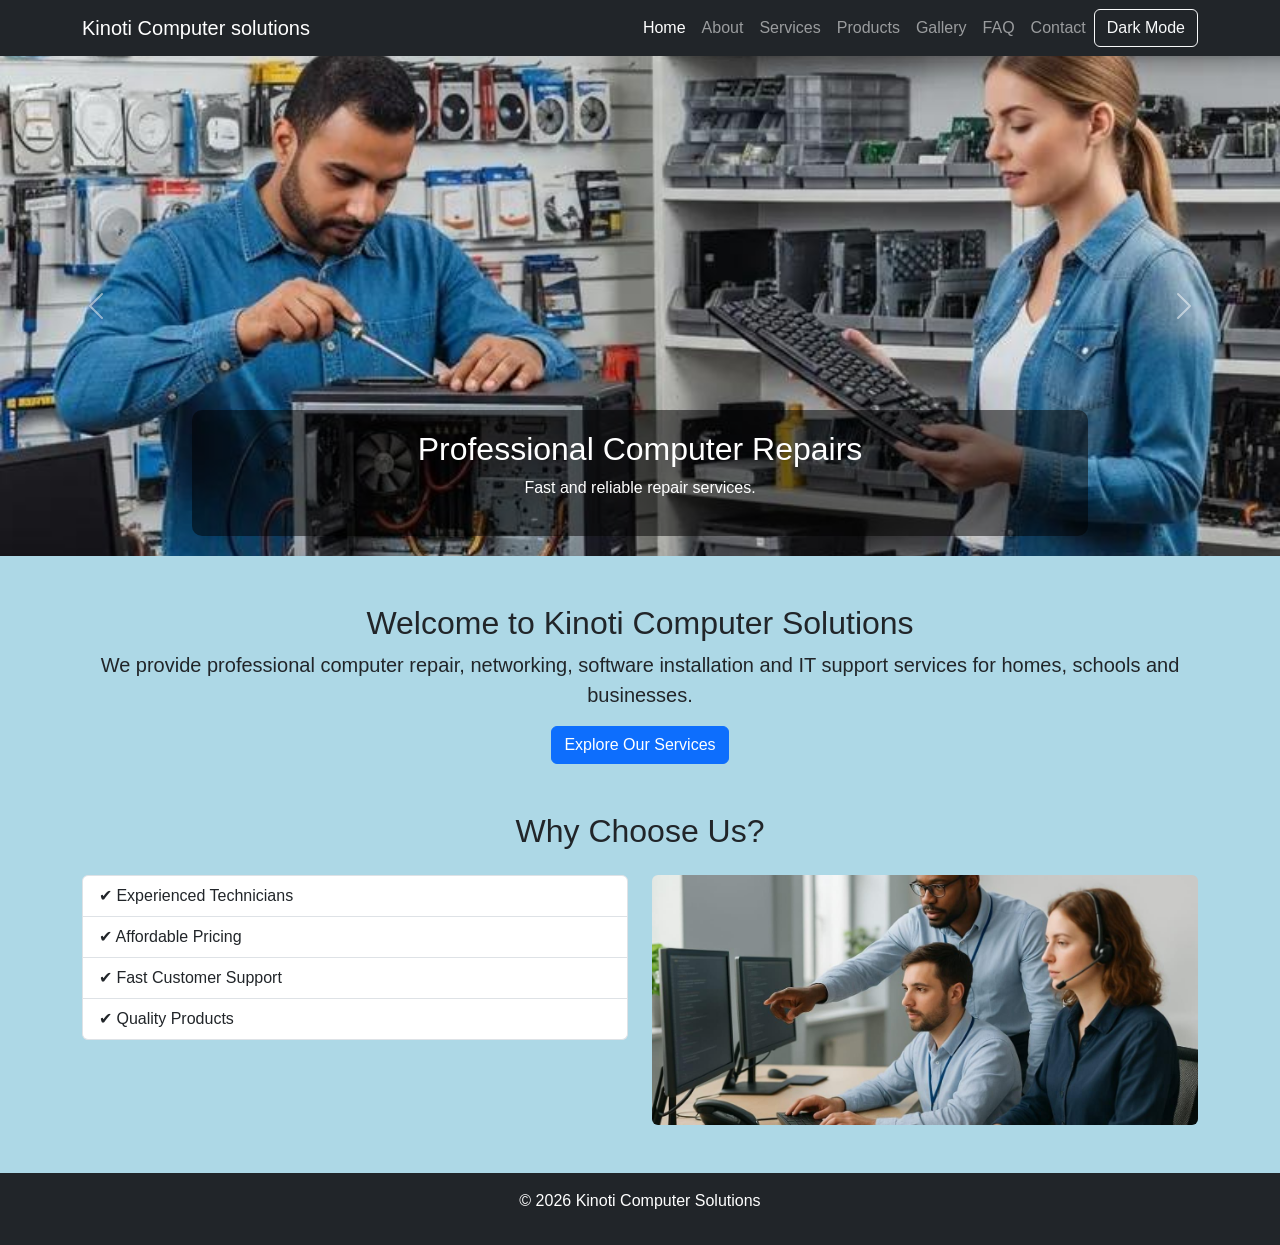
<file: index.html>
<!doctype html>
<html>
  <head>
    <title>Kinoti Computer Solutions</title>
    <link
      href="https://cdn.jsdelivr.net/npm/bootstrap@5.3.3/dist/css/bootstrap.min.css"
      rel="stylesheet"
    />

    <link rel="stylesheet" href="style.css" />
  </head>
  <body>
    <nav class="navbar navbar-expand-lg navbar-dark bg-dark">
      <div class="container">
        <a class="navbar-brand" href="index.html">
          Kinoti Computer solutions
        </a>

        <button
          class="navbar-toggler"
          type="button"
          data-bs-toggle="collapse"
          data-bs-target="#navbarNav"
        >
          <span class="navbar-toggler-icon"></span>
        </button>

        <div class="collapse navbar-collapse" id="navbarNav">
          <ul class="navbar-nav ms-auto">
            <li class="nav-item">
              <a class="nav-link active" href="index.html">Home</a>
            </li>

            <li class="nav-item">
              <a class="nav-link" href="about.html"> About </a>
            </li>

            <li class="nav-item">
              <a class="nav-link" href="services.html"> Services </a>
            </li>

            <li class="nav-item">
              <a class="nav-link" href="products.html"> Products </a>
            </li>

            <li class="nav-item">
              <a class="nav-link" href="gallery.html"> Gallery </a>
            </li>

            <li class="nav-item">
              <a class="nav-link" href="faq.html"> FAQ </a>
            </li>

            <li class="nav-item">
              <a class="nav-link" href="contact.html"> Contact </a>
            </li>
          </ul>

          <button class="btn btn-outline-light" onclick="toggleDarkMode()">
            Dark Mode
          </button>
        </div>
      </div>
    </nav>

    <!--bootstrap carousel-->
    <div id="homeCarousel" class="carousel slide" data-bs-ride="carousel">
      <div class="carousel-inner">
        <div class="carousel-item active">
          <img
            src="images/slide1.jpg"
            class="d-block w-100"
            alt="Computer Repair"
          />

          <div class="carousel-caption d-none d-md-block">
            <h2>Professional Computer Repairs</h2>

            <p>Fast and reliable repair services.</p>
          </div>
        </div>

        <div class="carousel-item">
          <img src="images/slide2.jpg" class="d-block w-100" alt="Networking" />

          <div class="carousel-caption d-none d-md-block">
            <h2>Networking Solutions</h2>

            <p>Connecting homes and businesses.</p>
          </div>
        </div>

        <div class="carousel-item">
          <img src="images/slide3.jpg" class="d-block w-100" alt="IT Support" />

          <div class="carousel-caption d-none d-md-block">
            <h2>Reliable IT Support</h2>

            <p>Your technology partner.</p>
          </div>
        </div>
      </div>

      <button
        class="carousel-control-prev"
        type="button"
        data-bs-target="#homeCarousel"
        data-bs-slide="prev"
      >
        <span class="carousel-control-prev-icon"></span>
      </button>

      <button
        class="carousel-control-next"
        type="button"
        data-bs-target="#homeCarousel"
        data-bs-slide="next"
      >
        <span class="carousel-control-next-icon"></span>
      </button>
    </div>

    <!--welcome messag-->
    <section class="container text-center my-5">
      <h2>Welcome to Kinoti Computer Solutions</h2>

      <p class="lead">
        We provide professional computer repair, networking, software
        installation and IT support services for homes, schools and businesses.
      </p>

      <a href="services.html" class="btn btn-primary"> Explore Our Services </a>
    </section>

    <!--preference-->
    <section class="container my-5">
      <h2 class="text-center mb-4">Why Choose Us?</h2>

      <div class="row">
        <div class="col-md-6">
          <ul class="list-group">
            <li class="list-group-item">✔ Experienced Technicians</li>

            <li class="list-group-item">✔ Affordable Pricing</li>

            <li class="list-group-item">✔ Fast Customer Support</li>

            <li class="list-group-item">✔ Quality Products</li>
          </ul>
        </div>

        <div class="col-md-6">
          <img src="images/team.jpg" class="img-fluid rounded" alt="Our Team" />
        </div>
      </div>
    </section>

    <footer class="bg-dark text-white text-center p-3 mt-5">
      <p>&copy 2026 Kinoti Computer Solutions</p>
    </footer>

    <script src="https://cdn.jsdelivr.net/npm/bootstrap@5.3.3/dist/js/bootstrap.bundle.min.js"></script>
    <script src="script.js"></script>
  </body>
</html>
</file>
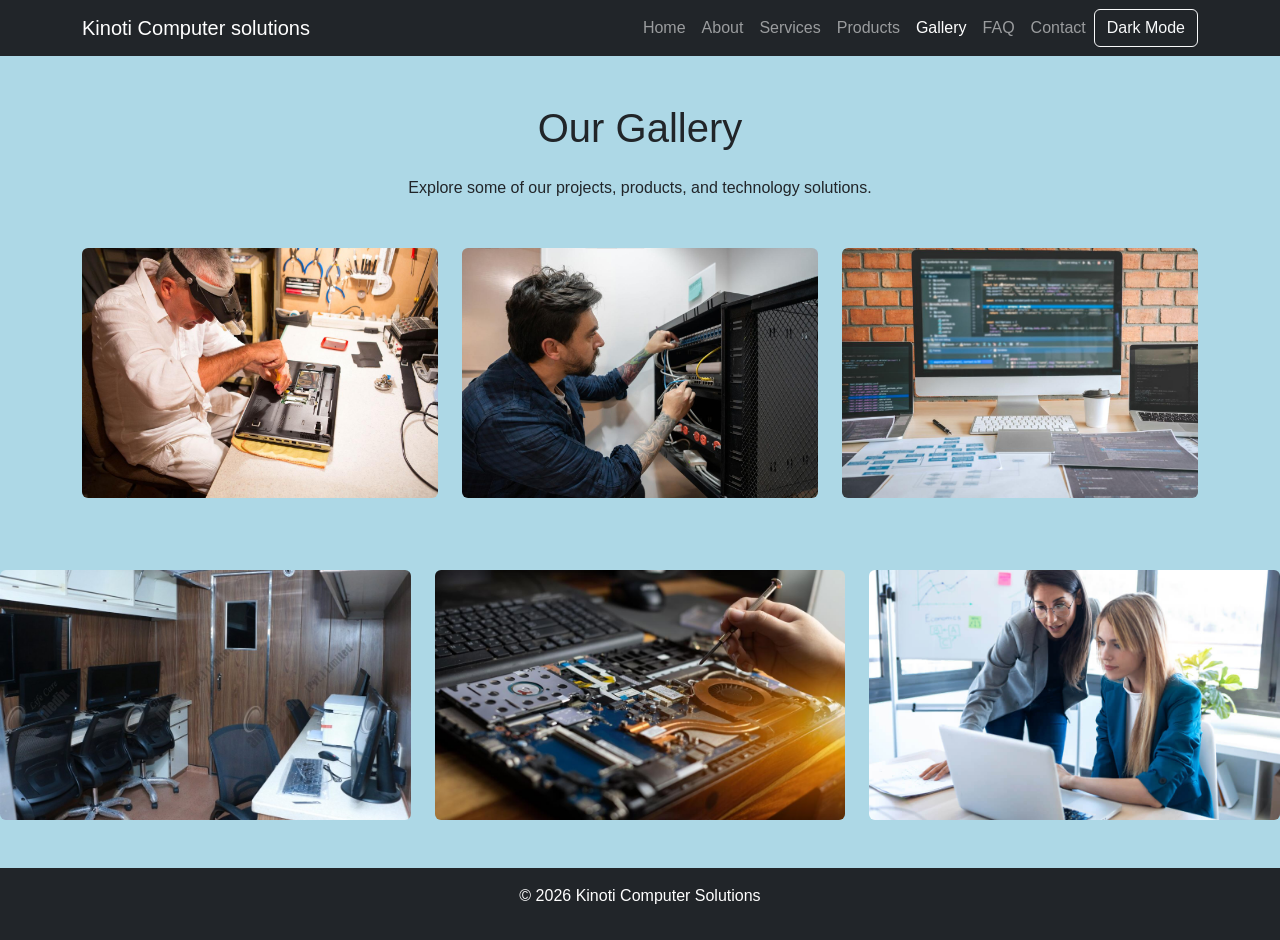
<file: gallery.html>
<!doctype html>
<html lang="en">
  <head>
    <title>gallery</title>
    <link
      href="https://cdn.jsdelivr.net/npm/bootstrap@5.3.3/dist/css/bootstrap.min.css"
      rel="stylesheet"
    />
    <link href="style.css" rel="stylesheet" />
  </head>
  <body>
    <nav class="navbar navbar-expand-lg navbar-dark bg-dark">
      <div class="container">
        <a class="navbar-brand" href="index.html">
          Kinoti Computer solutions
        </a>

        <button
          class="navbar-toggler"
          type="button"
          data-bs-toggle="collapse"
          data-bs-target="#navbarNav"
        >
          <span class="navbar-toggler-icon"></span>
        </button>

        <div class="collapse navbar-collapse" id="navbarNav">
          <ul class="navbar-nav ms-auto">
            <li class="nav-item">
              <a class="nav-link" href="index.html"> Home </a>
            </li>

            <li class="nav-item">
              <a class="nav-link" href="about.html"> About </a>
            </li>

            <li class="nav-item">
              <a class="nav-link" href="services.html"> Services </a>
            </li>

            <li class="nav-item">
              <a class="nav-link" href="products.html"> Products </a>
            </li>

            <li class="nav-item">
              <a class="nav-link active" href="gallery.html"> Gallery </a>
            </li>

            <li class="nav-item">
              <a class="nav-link" href="faq.html"> FAQ </a>
            </li>

            <li class="nav-item">
              <a class="nav-link" href="contact.html"> Contact </a>
            </li>
          </ul>

          <button class="btn btn-outline-light" onclick="toggleDarkMode()">
            Dark Mode
          </button>
        </div>
      </div>
    </nav>

    <!--Gallery section-->
    <section class="container my-5">
      <h1 class="text-center mb-4">Our Gallery</h1>

      <p class="text-center mb-5">
        Explore some of our projects, products, and technology solutions.
      </p>

      <div class="row g-4">
        <div class="col-md-4">
          <img
            src="images/repair.jpg"
            class="img-fluid rounded"
            alt="Computer Repair"
          />
        </div>

        <div class="col-md-4">
          <img
            src="images/networking.jpg"
            class="img-fluid rounded"
            alt="Networking"
          />
        </div>

        <div class="col-md-4">
          <img
            src="images/software_support.jpg"
            class="img-fluid rounded"
            alt="Software Support"
          />
        </div>
      </div>
    </section>

    <div class="row g-4 mt-2">
      <div class="col-md-4">
        <img
          src="images/office.jpg"
          class="img-fluid rounded"
          alt="Office Setup"
        />
      </div>

      <div class="col-md-4">
        <img
          src="images/laptop_repair.jpg"
          class="img-fluid rounded"
          alt="Laptop Repair"
        />
      </div>

      <div class="col-md-4">
        <img
          src="images/IT_consultation.jpg"
          class="img-fluid rounded"
          alt="IT Consultation"
        />
      </div>
    </div>

    <footer class="bg-dark text-white text-center p-3 mt-5">
      <p>&copy 2026 Kinoti Computer Solutions</p>
    </footer>

    <script src="https://cdn.jsdelivr.net/npm/bootstrap@5.3.3/dist/js/bootstrap.bundle.min.js"></script>
    <script src="script.js"></script>
  </body>
</html>
</file>
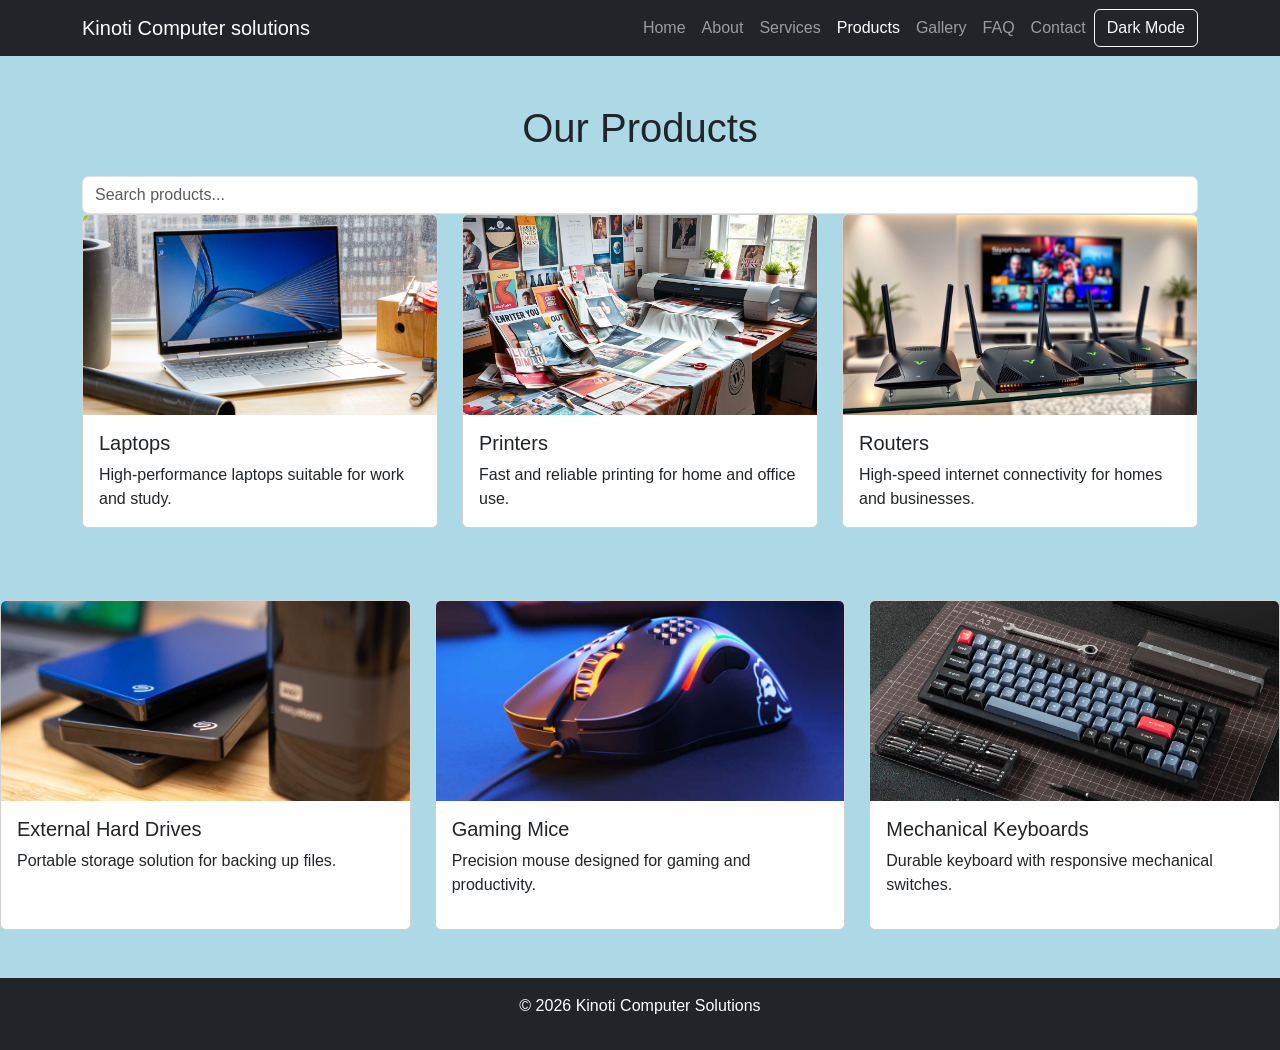
<file: products.html>
<!doctype html>
<html lang="en">
  <head>
    <title>Products</title>
    <link
      href="https://cdn.jsdelivr.net/npm/bootstrap@5.3.3/dist/css/bootstrap.min.css"
      rel="stylesheet"
    />
    <link href="style.css" rel="stylesheet" />
  </head>
  <body>
    <nav class="navbar navbar-expand-lg navbar-dark bg-dark">
      <div class="container">
        <a class="navbar-brand" href="index.html">
          Kinoti Computer solutions
        </a>

        <button
          class="navbar-toggler"
          type="button"
          data-bs-toggle="collapse"
          data-bs-target="#navbarNav"
        >
          <span class="navbar-toggler-icon"></span>
        </button>

        <div class="collapse navbar-collapse" id="navbarNav">
          <ul class="navbar-nav ms-auto">
            <li class="nav-item">
              <a class="nav-link" href="index.html"> Home </a>
            </li>

            <li class="nav-item">
              <a class="nav-link" href="about.html"> About </a>
            </li>

            <li class="nav-item">
              <a class="nav-link" href="services.html"> Services </a>
            </li>

            <li class="nav-item">
              <a class="nav-link active" href="products.html"> Products </a>
            </li>

            <li class="nav-item">
              <a class="nav-link" href="gallery.html"> Gallery </a>
            </li>

            <li class="nav-item">
              <a class="nav-link" href="faq.html"> FAQ </a>
            </li>

            <li class="nav-item">
              <a class="nav-link" href="contact.html"> Contact </a>
            </li>
          </ul>

          <button class="btn btn-outline-light" onclick="toggleDarkMode()">
            Dark Mode
          </button>
        </div>
      </div>
    </nav>

    <!--product section-->
    <section class="container my-5">
      <h1 class="text-center mb-4">Our Products</h1>

      <input
        type="text"
        id="searchInput"
        class="form-control"
        placeholder="Search products..."
        onkeyup="filterProducts()"
      />

      <div class="row g-4">
        <div class="col-md-4 product-card">
          <div class="card h-100">
            <img src="images/laptop.jpg" class="card-img-top" alt="Laptop" />

            <div class="card-body">
              <h5 class="card-title">Laptops</h5>

              <p class="card-text">
                High-performance laptops suitable for work and study.
              </p>
            </div>
          </div>
        </div>

        <div class="col-md-4 product-card">
          <div class="card h-100">
            <img src="images/printers.jpg" class="card-img-top" alt="Printer" />

            <div class="card-body">
              <h5 class="card-title">Printers</h5>

              <p class="card-text">
                Fast and reliable printing for home and office use.
              </p>
            </div>
          </div>
        </div>

        <div class="col-md-4 product-card">
          <div class="card h-100">
            <img src="images/routers.jpg" class="card-img-top" alt="Router" />

            <div class="card-body">
              <h5 class="card-title">Routers</h5>

              <p class="card-text">
                High-speed internet connectivity for homes and businesses.
              </p>
            </div>
          </div>
        </div>
      </div>
    </section>
    <!--next row-->
    <div class="row g-4 mt-2">
      <div class="col-md-4 product-card">
        <div class="card h-100">
          <img
            src="images/externam_harddrive.jpg"
            class="card-img-top"
            alt="Router"
          />

          <div class="card-body">
            <h5>External Hard Drives</h5>

            <p>Portable storage solution for backing up files.</p>
          </div>
        </div>
      </div>

      <div class="col-md-4 product-card">
        <div class="card h-100">
          <img src="images/gaming_mice.jpg" class="card-img-top" alt="Router" />

          <div class="card-body">
            <h5>Gaming Mice</h5>

            <p>Precision mouse designed for gaming and productivity.</p>
          </div>
        </div>
      </div>

      <div class="col-md-4 product-card">
        <div class="card h-100">
          <img
            src="images/mechanical_keyboard.jpg"
            class="card-img-top"
            alt="Router"
          />

          <div class="card-body">
            <h5>Mechanical Keyboards</h5>

            <p>Durable keyboard with responsive mechanical switches.</p>
          </div>
        </div>
      </div>
    </div>
    <footer class="bg-dark text-white text-center p-3 mt-5">
      <p>&copy 2026 Kinoti Computer Solutions</p>
    </footer>

    <script src="https://cdn.jsdelivr.net/npm/bootstrap@5.3.3/dist/js/bootstrap.bundle.min.js"></script>
    <script src="script.js"></script>
  </body>
</html>
</file>
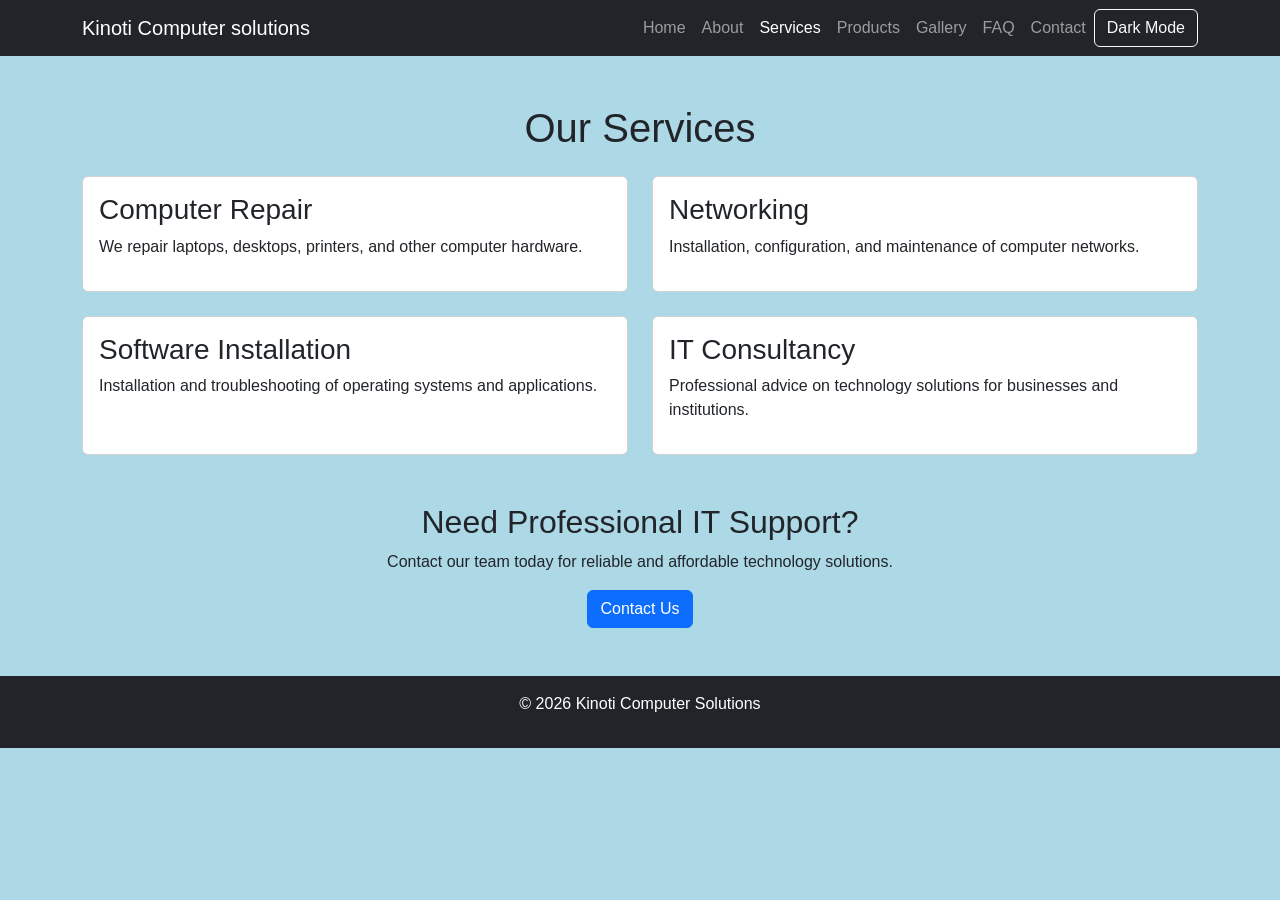
<file: services.html>
<!doctype html>
<html lang="en">
  <head>
    <title>Services</title>
    <link
      href="https://cdn.jsdelivr.net/npm/bootstrap@5.3.3/dist/css/bootstrap.min.css"
      rel="stylesheet"
    />
    <link href="style.css" rel="stylesheet" />
  </head>
  <body>
    <nav class="navbar navbar-expand-lg navbar-dark bg-dark">
      <div class="container">
        <a class="navbar-brand" href="index.html">
          Kinoti Computer solutions
        </a>

        <button
          class="navbar-toggler"
          type="button"
          data-bs-toggle="collapse"
          data-bs-target="#navbarNav"
        >
          <span class="navbar-toggler-icon"></span>
        </button>

        <div class="collapse navbar-collapse" id="navbarNav">
          <ul class="navbar-nav ms-auto">
            <li class="nav-item">
              <a class="nav-link" href="index.html"> Home </a>
            </li>

            <li class="nav-item">
              <a class="nav-link" href="about.html"> About </a>
            </li>

            <li class="nav-item">
              <a class="nav-link active" href="services.html"> Services </a>
            </li>

            <li class="nav-item">
              <a class="nav-link" href="products.html"> Products </a>
            </li>

            <li class="nav-item">
              <a class="nav-link" href="gallery.html"> Gallery </a>
            </li>

            <li class="nav-item">
              <a class="nav-link" href="faq.html"> FAQ </a>
            </li>

            <li class="nav-item">
              <a class="nav-link" href="contact.html"> Contact</a>
            </li>
          </ul>

          <button class="btn btn-outline-light" onclick="toggleDarkMode()">
            Dark Mode
          </button>
        </div>
      </div>
    </nav>

    <!--services we offer-->
    <section class="container my-5">
      <h1 class="text-center mb-4">Our Services</h1>

      <div class="row g-4">
        <div class="col-md-6">
          <div class="card h-100 p-3">
            <h3>Computer Repair</h3>

            <p>
              We repair laptops, desktops, printers, and other computer
              hardware.
            </p>
          </div>
        </div>

        <div class="col-md-6">
          <div class="card h-100 p-3">
            <h3>Networking</h3>

            <p>
              Installation, configuration, and maintenance of computer networks.
            </p>
          </div>
        </div>

        <div class="col-md-6">
          <div class="card h-100 p-3">
            <h3>Software Installation</h3>

            <p>
              Installation and troubleshooting of operating systems and
              applications.
            </p>
          </div>
        </div>

        <div class="col-md-6">
          <div class="card h-100 p-3">
            <h3>IT Consultancy</h3>

            <p>
              Professional advice on technology solutions for businesses and
              institutions.
            </p>
          </div>
        </div>
      </div>
    </section>

    <!--give contact link/ call to action-->
    <section class="container text-center my-5">
      <h2>Need Professional IT Support?</h2>

      <p>
        Contact our team today for reliable and affordable technology solutions.
      </p>

      <a href="contact.html" class="btn btn-primary"> Contact Us </a>
    </section>

    <footer class="bg-dark text-white text-center p-3 mt-5">
      <p>&copy 2026 Kinoti Computer Solutions</p>
    </footer>

    <script src="https://cdn.jsdelivr.net/npm/bootstrap@5.3.3/dist/js/bootstrap.bundle.min.js"></script>
    <script src="script.js"></script>
  </body>
</html>
</file>
<file: style.css>
body {
  background-color: lightblue;
}
body {
  font-family: Arial, sans-serif;
}

.card {
  transition: 0.3s;
}

.card:hover {
  transform: scale(1.05);
}
.card-img-top {
  height: 200px;
  object-fit: cover;
}
.gallery img,
.img-fluid {
  height: 250px;
  width: 100%;
  object-fit: cover;
  transition: 0.3s;
}

.img-fluid:hover {
  transform: scale(1.05);
}

/*Dark mode implementation css*/
.dark-mode {
  background-color: #121212;
  color: white;
}

.dark-mode .card {
  background-color: #1e1e1e;
  color: white;
}

.dark-mode .accordion-item {
  background-color: #1e1e1e;
  color: white;
}

.dark-mode .form-control {
  background-color: #2c2c2c;
  color: white;
}

/*bootstrap carousel*/
.carousel-item img {
  height: 500px;
  object-fit: cover;
}

.carousel-caption {
  background: rgba(0, 0, 0, 0.5);
  border-radius: 10px;
  padding: 20px;
}
</file>
